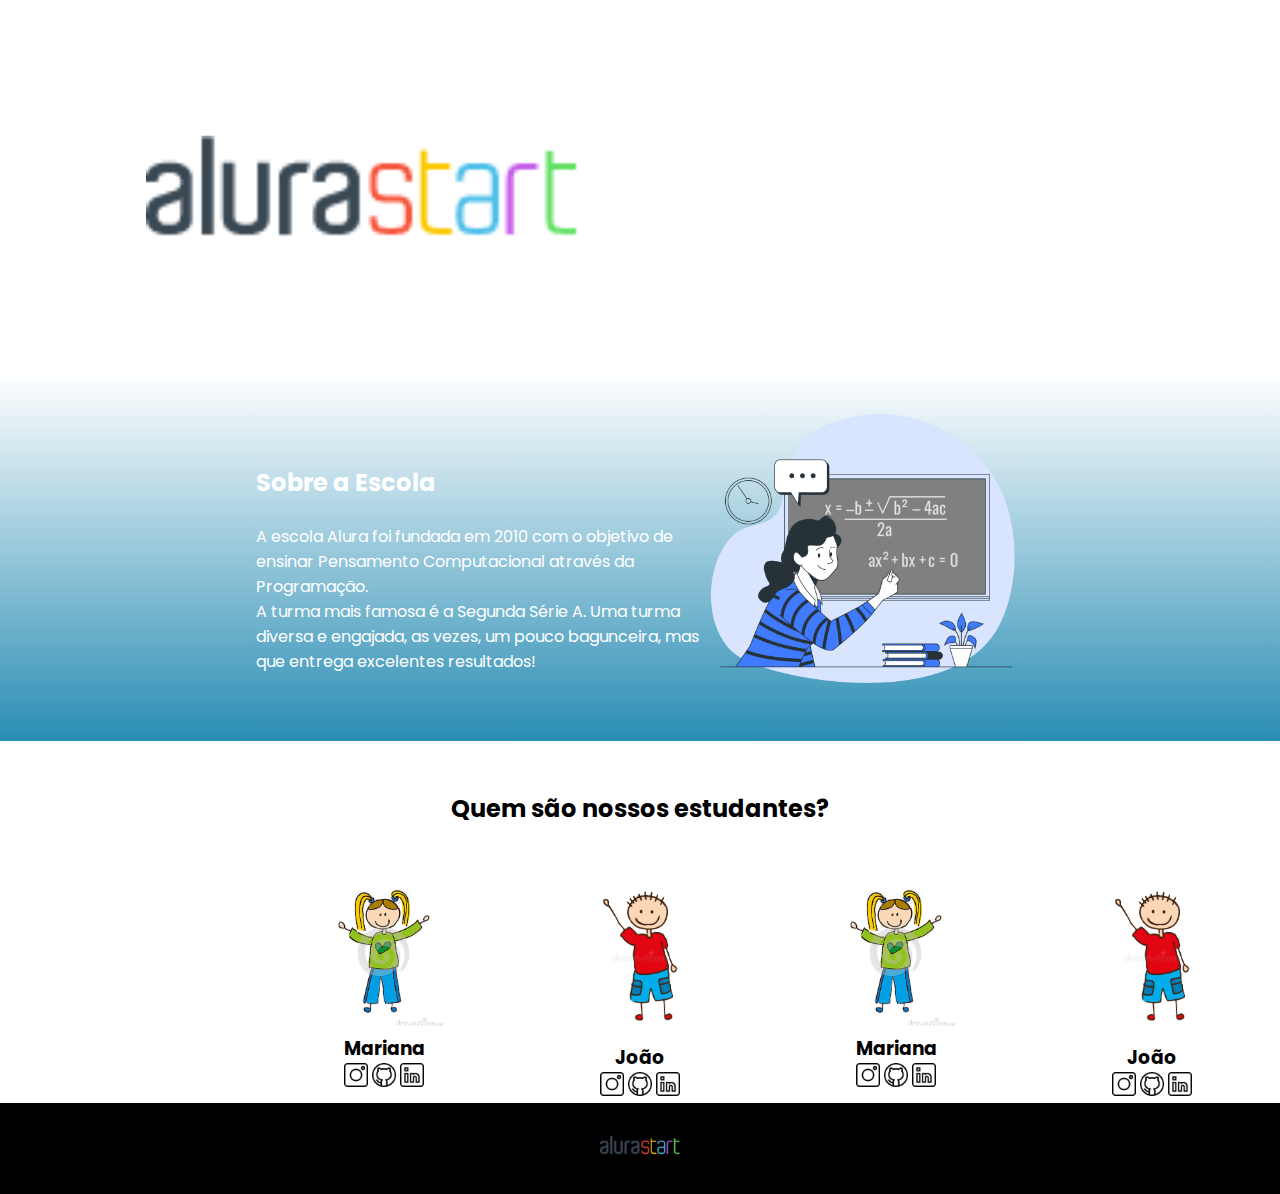
<file: maria clara/index.html>
<!DOCTYPE html>
<html lang="en">
<head>
    <meta charset="UTF-8">
    <meta http-equiv="X-UA-Compatible" content="IE=edge">
    <meta name="viewport" content="width=device-width, initial-scale=1.0">
    <title>Document</title>
    <link rel="stylesheet" href="style.css">
    <link rel="preconnect" href="https://fonts.googleapis.com">
    <link rel="preconnect" href="https://fonts.gstatic.com" crossorigin>
    <link href="https://fonts.googleapis.com/css2?family=Poppins&display=swap" rel="stylesheet">
</head>
<body>
    <header class="cabecalho">
        <img classe="cabeçalho-imagem"  src="b97f18b5-3d64-4d67-acad-33e6f28a6955.png" alt="logo da alura">
        <ul class="cabecalho-lista">
            <li class="cabecalho-lista-item">Escola</li>
            <li class="cabecalho-lista-item">Estudante</li>
        </ul>
    </header> 
    <section class="escola">
        <div class="escola-div-conteudo">
        <h2 class="escola-titulo">Sobre a Escola</h2>
        <p class="escola-texto-um">A escola Alura foi fundada em 2010 com o objetivo de ensinar Pensamento Computacional através da Programação.</p>
        <p class="escola-texto-dois"> A turma mais famosa é a Segunda Série A. Uma turma diversa e engajada, as vezes, um pouco bagunceira, mas que entrega excelentes resultados!</p>
        </div>
        <img class="escola-imagem" src="Formula-bro.png" alt="Professora no quadro.">
    </section>
    <section class="estudante">
       <h2 class="estudante-título">Quem são nossos estudantes?</h2>
       <div class="estudante-todos">
        <span></span>
       <div class="estudante-div">
        <img class="estudante-imagem" src="menina-feliz-do-desenho-colorido-isolou-o-projeto-do-ícone-73401177.jpg" alt="foto da dudinha">
        <h3 class="estudante-nome">Mariana</h3>
        <img class="estudante-icone" src="instagram.png" alt="instagram">
        <img class="estudante-icone" src="github.png" alt="github">
        <img class="estudante-icone" src="linkedin.png" alt="linkedin"> 
    </div>
    <div class="estudante-div">
        <img class="estudante-imagem" src="o-menino-feliz-do-desenho-colorido-isolou-o-projeto-do-ícone-73401202.jpg" alt="foto da dudinha">
        <h3 class="estudante-nome">João</h3>
        <img class="estudante-icone" src="instagram.png" alt="instagram">
        <img class="estudante-icone" src="github.png" alt="github">
        <img class="estudante-icone" src="linkedin.png" alt="linkedin"> 
    </div>
    <div class="estudante-div">
        <img class="estudante-imagem" src="menina-feliz-do-desenho-colorido-isolou-o-projeto-do-ícone-73401177.jpg" alt="foto da dudinha">
        <h3 class="estudante-nome">Mariana</h3>
        <img class="estudante-icone" src="instagram.png" alt="instagram">
        <img class="estudante-icone" src="github.png" alt="github">
        <img class="estudante-icone" src="linkedin.png" alt="linkedin"> 
    </div>
    <div class="estudante-div">
        <img class="estudante-imagem" src="o-menino-feliz-do-desenho-colorido-isolou-o-projeto-do-ícone-73401202.jpg" alt="foto da dudinha">
        <h3 class="estudante-nome">João</h3>
        <img class="estudante-icone" src="instagram.png" alt="instagram">
        <img class="estudante-icone" src="github.png" alt="github">
        <img class="estudante-icone" src="linkedin.png" alt="linkedin"> 
    </div>
    </section>
    <footer class="rodape">
    <img class="rodape-imagem" src="b97f18b5-3d64-4d67-acad-33e6f28a6955.png" alt="logo da alura start">
    </footer>
</body>
</html>
</file>
<file: maria clara/style.css>
*{ 
   margin: 0;
   padding: 0;
}
body{
   font-family: 'Poppins', sans-serif
}
.cabecalho {
   background-color: rgb(255, 255, 255);
   color: rgb(255, 255, 255);
   display: flex;
   justify-content: space-around;
   align-items: center;
   padding: 24px 0;
}

.cabeçalho-imagem{
   width: 20%;
}

.cabecalho-lista-item{
   display: inline-block;
   margin: 0 16px ;
   font-size: 24px;
}

.escola-imagem{
    width: 25%;
}

.escola{
   background-image: linear-gradient(rgb(255, 255, 255),#2a8db4);
   color: rgb(255, 255, 255);
   display: flex;
   justify-content: center;
   align-items: center;
   padding: 24px 0;
}
.escola-div-conteudo{
width: 35%;
}
.escola-titulo{
   padding: 24px 0;
}
.estudante-imagem{
   width: 120px;
}
.estudante-icone{
   width: 24px;
}
.estudante-div{
 text-align: center;
}

.estudante-título{
   text-align: center;
   padding: 50px 0;
}
.estudante-todos{
   display: grid;
   grid-template-columns: 20% 20% 20% 20% 20%;
}

.rodape{
   background-color: black;
   text-align: center;
   
}
.rodape-imagem {
   height: 60px;
   padding: 12px 0;
   
}
</file>
